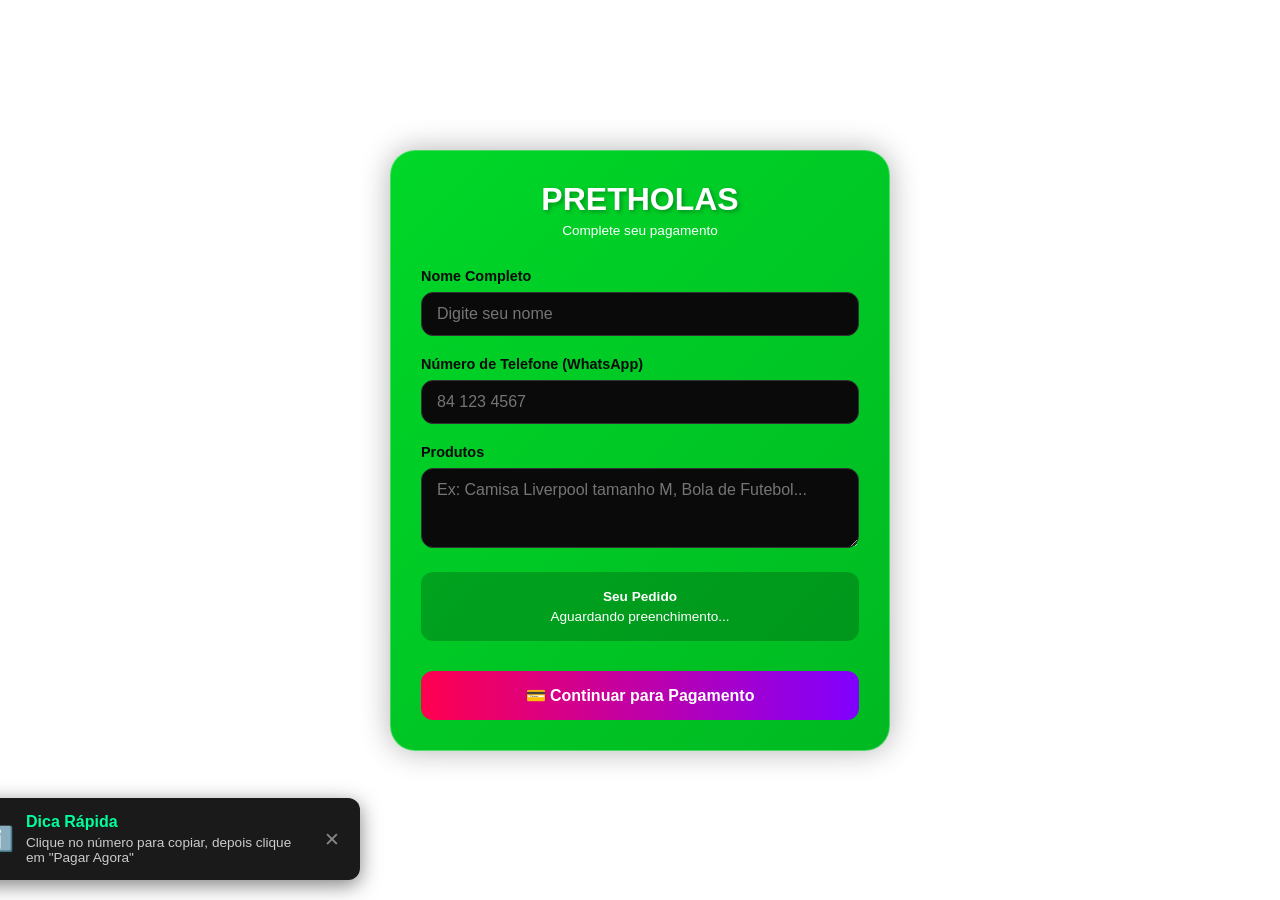
<file: checkout.html>
<!DOCTYPE html>
<html lang="pt">
<head>
<meta charset="UTF-8">
<meta name="viewport" content="width=device-width, initial-scale=1.0, user-scalable=yes">
<title>Pretholas - Finalizar Pagamento</title>

<style>
* {
    margin: 0;
    padding: 0;
    box-sizing: border-box;
}

body {
    background: #ffffff;
    color: #ffffff;
    font-family: 'Segoe UI', Tahoma, Geneva, Verdana, sans-serif;
    padding: 20px;
    min-height: 100vh;
    display: flex;
    justify-content: center;
    align-items: center;
}

.container {
    max-width: 500px;
    width: 100%;
    margin: auto;
}

.checkout-card {
    background: linear-gradient(135deg, #00d728, #00b922);
    border-radius: 25px;
    padding: 30px;
    box-shadow: 0 0 30px rgba(0,0,0,0.3);
    animation: fadeInUp 0.5s ease;
    border: 1px solid rgba(255,255,255,0.3);
}

@keyframes fadeInUp {
    from {
        opacity: 0;
        transform: translateY(30px);
    }
    to {
        opacity: 1;
        transform: translateY(0);
    }
}

.logo {
    text-align: center;
    font-size: 2rem;
    font-weight: bold;
    color: #fff;
    text-shadow: 2px 2px 4px rgba(0,0,0,0.3);
    margin-bottom: 5px;
}

.subtitle {
    text-align: center;
    color: #ffffff;
    margin-bottom: 30px;
    font-size: 0.85rem;
}

.form-group {
    margin-bottom: 20px;
}

label {
    display: block;
    margin-bottom: 8px;
    color: #0a0a0a;
    font-weight: bold;
    font-size: 0.9rem;
}

input, textarea {
    width: 100%;
    padding: 12px 15px;
    background: #0a0a0a;
    border: 1px solid #333;
    border-radius: 12px;
    color: white;
    font-size: 1rem;
    transition: 0.3s;
    font-family: inherit;
}

input:focus, textarea:focus {
    outline: none;
    border-color: #00ff9c;
    box-shadow: 0 0 10px rgba(0,255,156,0.3);
}

textarea {
    resize: vertical;
    min-height: 80px;
}

.order-summary {
    background: rgba(0,0,0,0.2);
    padding: 12px;
    border-radius: 12px;
    margin-bottom: 20px;
    text-align: center;
}

.order-summary p {
    margin: 5px 0;
    font-size: 0.85rem;
}

.btn-primary {
    width: 100%;
    padding: 15px;
    background: linear-gradient(90deg, #ff004f, #8000ff);
    border: none;
    border-radius: 12px;
    color: white;
    font-weight: bold;
    font-size: 1rem;
    cursor: pointer;
    transition: 0.3s;
    margin-top: 10px;
}

.btn-primary:hover {
    transform: translateY(-2px);
    box-shadow: 0 5px 20px rgba(255,0,79,0.4);
}

.cta-buttons {
    display: flex;
    flex-direction: column;
    gap: 20px;
    margin-bottom: 30px;
}

.cta-mpesa, .cta-emola {
    padding: 25px;
    border-radius: 20px;
    text-align: center;
    cursor: pointer;
    transition: 0.3s;
    border: 2px solid;
}

.cta-mpesa {
    background: linear-gradient(135deg, #4CAF50, #2E7D32);
    border-color: #ffffff;
}

.cta-emola {
    background: linear-gradient(135deg, #2196F3, #0b5e7e);
    border-color: #ffffff;
}

.cta-mpesa:hover, .cta-emola:hover {
    transform: scale(1.02);
    box-shadow: 0 10px 30px rgba(0,255,156,0.3);
}

.cta-mpesa h2, .cta-emola h2 {
    font-size: 1.8rem;
    margin-bottom: 10px;
    display: flex;
    align-items: center;
    justify-content: center;
    gap: 10px;
}

.cta-mpesa p, .cta-emola p {
    font-size: 0.9rem;
    opacity: 0.9;
}

.payment-info {
    background: rgba(0,0,0,0.8);
    border-radius: 20px;
    padding: 20px;
    margin-top: 20px;
    animation: slideDown 0.3s ease;
}

@keyframes slideDown {
    from {
        opacity: 0;
        transform: translateY(-20px);
    }
    to {
        opacity: 1;
        transform: translateY(0);
    }
}

.payment-info h3 {
    color: #00ff9c;
    text-align: center;
    margin-bottom: 15px;
}

.copy-number {
    background: linear-gradient(135deg, #c8fcce, #c3fac9);
    border: 2px dashed #ff004f;
    border-radius: 15px;
    padding: 20px;
    text-align: center;
    margin-bottom: 20px;
    cursor: pointer;
    transition: 0.3s;
}

.copy-number:hover {
    border-color: #ffffff;
    transform: scale(1.02);
}

.copy-number .numero {
    font-size: 2rem;
    font-weight: bold;
    letter-spacing: 2px;
    color: #c00000;
    margin: 10px 0;
}

.copy-number small {
    color: #c00000;
    font-size: 0.75rem;
}

.btn-pagar-agora {
    width: 100%;
    padding: 15px;
    background: #ff004f;
    border: none;
    border-radius: 12px;
    color: white;
    font-weight: bold;
    font-size: 1.1rem;
    cursor: pointer;
    transition: 0.3s;
    margin-bottom: 15px;
}

.btn-pagar-agora:hover {
    background: #cc0040;
    transform: scale(1.02);
}

.confirmacao-area {
    background: rgba(0,0,0,0.5);
    border-radius: 12px;
    padding: 15px;
    margin: 15px 0;
}

.confirmacao-area label {
    color: white;
    margin-bottom: 10px;
    display: block;
}

.confirmacao-texto {
    width: 100%;
    min-height: 100px;
    background: #1a1a1a;
    border: 1px solid #00ff9c;
    border-radius: 10px;
    color: #00ff9c;
    padding: 12px;
    font-family: monospace;
    font-size: 0.85rem;
}

.confirmacao-texto:focus {
    outline: none;
    border-color: #ff004f;
}

.btn-confirmar-pedido {
    width: 100%;
    padding: 15px;
    background: #00ff9c;
    border: none;
    border-radius: 12px;
    color: #000000;
    font-weight: bold;
    font-size: 1rem;
    cursor: pointer;
    transition: 0.3s;
    margin-top: 10px;
}

.btn-confirmar-pedido:hover:not(:disabled) {
    background: #00cc7a;
    transform: scale(1.02);
}

.btn-confirmar-pedido:disabled {
    background: #666;
    cursor: not-allowed;
}

.notification {
    position: fixed;
    bottom: 20px;
    left: 20px;
    right: 20px;
    max-width: 400px;
    margin: 0 auto;
    background: #1a1a1a;
    border-left: 4px solid #00ff9c;
    padding: 15px 20px;
    border-radius: 12px;
    box-shadow: 0 5px 20px rgba(0,0,0,0.5);
    transform: translateX(-120%);
    transition: transform 0.3s ease;
    z-index: 1000;
    display: flex;
    align-items: center;
    gap: 12px;
}

.notification.show {
    transform: translateX(0);
}

.notification-icon {
    font-size: 1.5rem;
}

.notification-content {
    flex: 1;
}

.notification-title {
    font-weight: bold;
    margin-bottom: 4px;
    color: #00ff9c;
}

.notification-message {
    font-size: 0.85rem;
    color: #ccc;
}

.notification-close {
    cursor: pointer;
    font-size: 1.2rem;
    color: #888;
}

.btn-voltar {
    width: 100%;
    padding: 12px;
    background: transparent;
    border: 1px solid #333;
    border-radius: 12px;
    color: #ffffff;
    cursor: pointer;
    transition: 0.3s;
    margin-top: 15px;
}

.btn-voltar:hover {
    border-color: #ff004f;
    color: #ff004f;
}

.hidden {
    display: none;
}

.loading {
    display: inline-block;
    width: 20px;
    height: 20px;
    border: 3px solid white;
    border-top-color: transparent;
    border-radius: 50%;
    animation: spin 0.8s linear infinite;
}

@keyframes spin {
    to { transform: rotate(360deg); }
}

@media (max-width: 600px) {
    .checkout-card {
        padding: 20px;
    }
    .cta-mpesa h2, .cta-emola h2 {
        font-size: 1.4rem;
    }
    .copy-number .numero {
        font-size: 1.5rem;
    }
}
</style>
</head>

<body>

<div class="container">
    <div class="checkout-card">
        
        <div class="logo">PRETHOLAS</div>
        <div class="subtitle">Complete seu pagamento</div>
        
        <div id="formSection">
            <form id="paymentForm">
                <div class="form-group">
                    <label>Nome Completo</label>
                    <input type="text" id="nome" placeholder="Digite seu nome" required>
                </div>
                
                <div class="form-group">
                    <label>Número de Telefone (WhatsApp)</label>
                    <input type="tel" id="telefone" placeholder="84 123 4567" required>
                </div>
                
                <div class="form-group">
                    <label>Produtos</label>
                    <textarea id="servico" placeholder="Ex: Camisa Liverpool tamanho M, Bola de Futebol..." required></textarea>
                </div>
                
                <div class="order-summary" id="orderSummary">
                    <p><strong>Seu Pedido</strong></p>
                    <p id="summaryText">Aguardando preenchimento...</p>
                </div>
                
                <button type="submit" class="btn-primary">
                    💳 Continuar para Pagamento
                </button>
            </form>
        </div>
        
        <div id="paymentSection" class="hidden">
            <div class="cta-buttons">
                <div class="cta-mpesa" onclick="mostrarInfoPagamento('mpesa')">
                    <h2>📱 M-Pesa</h2>
                    <p>Pagamentos M-Pesa indisponíveis</p>
                </div>
                
                <div class="cta-emola" onclick="mostrarInfoPagamento('emola')">
                    <h2>💳 e-Mola</h2>
                    <p>Clique para pagar com e-Mola</p>
                </div>
            </div>
            <div id="paymentInfo" class="hidden"></div>
            <button class="btn-voltar" onclick="voltarAoFormulario()">↩️ Voltar e alterar dados</button>
        </div>
        
    </div>
</div>

<div id="notification" class="notification">
    <div class="notification-icon">ℹ️</div>
    <div class="notification-content">
        <div class="notification-title">Dica Rápida</div>
        <div class="notification-message">Clique no número para copiar, depois clique em "Pagar Agora"</div>
    </div>
    <div class="notification-close" onclick="fecharNotificacao()">✕</div>
</div>

<script>
// ===== CONFIGURAÇÃO DA API (RENDER) =====
const API_URL = 'https://pretholas-backend.onrender.com/api';

// Variáveis globais
let pedidoData = {
    nome: '',
    telefone: '',
    servico: ''
};

let metodoPagamentoAtual = '';
let pedidoEnviado = false;
let pedidoId = null;

// Elementos DOM
const formSection = document.getElementById('formSection');
const paymentSection = document.getElementById('paymentSection');
const paymentForm = document.getElementById('paymentForm');
const paymentInfo = document.getElementById('paymentInfo');

// ===== FUNÇÕES DE NOTIFICAÇÃO =====
function mostrarNotificacao(titulo, mensagem, tipo = 'info') {
    const notification = document.getElementById('notification');
    const icon = notification.querySelector('.notification-icon');
    const title = notification.querySelector('.notification-title');
    const message = notification.querySelector('.notification-message');
    
    if (tipo === 'success') {
        icon.innerHTML = '✅';
        title.style.color = '#00ff9c';
    } else if (tipo === 'warning') {
        icon.innerHTML = '⚠️';
        title.style.color = '#ffaa00';
    } else if (tipo === 'error') {
        icon.innerHTML = '❌';
        title.style.color = '#ff004f';
    } else {
        icon.innerHTML = 'ℹ️';
        title.style.color = '#00ff9c';
    }
    
    title.innerHTML = titulo;
    message.innerHTML = mensagem;
    
    notification.classList.add('show');
    setTimeout(() => fecharNotificacao(), 5000);
}

function fecharNotificacao() {
    const notification = document.getElementById('notification');
    notification.classList.remove('show');
}

// ===== FUNÇÕES DO FORMULÁRIO =====
function validarFormulario() {
    pedidoData.nome = document.getElementById('nome').value.trim();
    pedidoData.telefone = document.getElementById('telefone').value.trim();
    pedidoData.servico = document.getElementById('servico').value.trim();
    
    if (!pedidoData.nome || !pedidoData.telefone || !pedidoData.servico) {
        mostrarNotificacao('Campos incompletos', 'Por favor, preencha todos os campos!', 'error');
        return false;
    }
    
    const telefoneRegex = /^[8|7][0-9]{8}$/;
    if (!telefoneRegex.test(pedidoData.telefone.replace(/\s/g, ''))) {
        mostrarNotificacao('Número inválido', 'Use 84xxxxxxx ou 87xxxxxxx (9 dígitos)', 'error');
        return false;
    }
    
    return true;
}

function continuarParaPagamento() {
    if (!validarFormulario()) return;
    
    formSection.classList.add('hidden');
    paymentSection.classList.remove('hidden');
    mostrarNotificacao('Pedido registrado!', `Olá ${pedidoData.nome}, escolha como deseja pagar abaixo.`, 'success');
}

// ===== FUNÇÕES DE PAGAMENTO =====
function mostrarInfoPagamento(metodo) {
    if (metodo === 'mpesa') {
        mostrarNotificacao('Indisponível', 'M-Pesa está temporariamente indisponível. Use e-Mola.', 'warning');
        return;
    }
    
    metodoPagamentoAtual = metodo;
    const numero = '879964482';
    const nomeMetodo = 'e-Mola';
    
    const infoHTML = `
        <div class="payment-info">
            <h3>💰 Pagar com ${nomeMetodo}</h3>
            
            <div class="copy-number" onclick="copiarNumero('${numero}')">
                <div class="numero">${numero.slice(0,3)} ${numero.slice(3,6)} ${numero.slice(6,9)}</div>
                <small>Clique aqui para copiar</small>
            </div>
            
            <button class="btn-pagar-agora" onclick="pagarAgora()">
                📞 Pagar Agora (${nomeMetodo})
            </button>
            
            <div class="confirmacao-area">
                <label>📋 Cole aqui a mensagem de confirmação do pagamento:</label>
                <textarea id="mensagemConfirmacao" class="confirmacao-texto" placeholder="Ex: Confirmação de pagamento - Pedido #123 - 500MT - Código: ABC123..."></textarea>
            </div>
            
            <button class="btn-confirmar-pedido" id="btnConfirmarPedido" onclick="confirmarPedido()">
                ✅ CONFIRMAR PEDIDO
            </button>
            
            <button class="btn-voltar" onclick="voltarParaCTAs()" style="margin-top: 15px;">
                ↩️ Voltar para opções de pagamento
            </button>
        </div>
    `;
    
    paymentInfo.innerHTML = infoHTML;
    paymentInfo.classList.remove('hidden');
    paymentInfo.scrollIntoView({ behavior: 'smooth', block: 'center' });
    
    mostrarNotificacao('Como pagar', '1️⃣ Copie o número\n2️⃣ Clique em "Pagar Agora"\n3️⃣ Envie o valor\n4️⃣ Cole a mensagem de confirmação\n5️⃣ Clique em Confirmar Pedido', 'info');
}

function voltarParaCTAs() {
    paymentInfo.classList.add('hidden');
    paymentInfo.innerHTML = '';
    document.querySelector('.cta-buttons').scrollIntoView({ behavior: 'smooth', block: 'start' });
}

function copiarNumero(numero) {
    navigator.clipboard.writeText(numero).then(() => {
        mostrarNotificacao('Número copiado!', `${numero} copiado com sucesso!`, 'success');
    }).catch(() => {
        const textarea = document.createElement('textarea');
        textarea.value = numero;
        document.body.appendChild(textarea);
        textarea.select();
        document.execCommand('copy');
        document.body.removeChild(textarea);
        mostrarNotificacao('Número copiado!', `${numero} copiado!`, 'success');
    });
}

function pagarAgora() {
    mostrarNotificacao('Abrindo e-Mola', 'O aplicativo de telefone será aberto para completar o pagamento.', 'info');
    window.location.href = 'tel:*898#';
}

function confirmarPedido() {
    if (pedidoEnviado) {
        mostrarNotificacao('⚠️ Pedido já confirmado', 'Seu pedido já foi registrado e enviado para aprovação.', 'warning');
        return;
    }
    
    const mensagemConfirmacao = document.getElementById('mensagemConfirmacao')?.value.trim();
    
    if (!mensagemConfirmacao) {
        mostrarNotificacao('❌ Mensagem obrigatória', 'Por favor, cole a mensagem de confirmação do pagamento antes de continuar.', 'error');
        document.getElementById('mensagemConfirmacao').focus();
        document.getElementById('mensagemConfirmacao').style.border = '2px solid #ff004f';
        return;
    }
    
    document.getElementById('mensagemConfirmacao').style.border = '';
    
    const btnConfirmar = document.getElementById('btnConfirmarPedido');
    if (btnConfirmar) {
        btnConfirmar.disabled = true;
        btnConfirmar.innerHTML = '<span class="loading"></span> Enviando...';
    }
    
    let carrinho = localStorage.getItem('pretholas-carrinho');
    let total = 0;
    let produtosTexto = '';
    
    if (carrinho) {
        carrinho = JSON.parse(carrinho);
        carrinho.forEach(item => {
            total += item.preco * item.quantidade;
            produtosTexto += `${item.nome} x ${item.quantidade}\n`;
        });
    }
    
    const pedido = {
        nome: pedidoData.nome,
        telefone: pedidoData.telefone,
        produtos: produtosTexto,
        total: total,
        metodoPagamento: 'e-Mola',
        status: 'pendente',
        mensagemConfirmacao: mensagemConfirmacao
    };
    
    mostrarNotificacao('📡 Enviando pedido...', 'Aguarde, registrando seu pedido no sistema.', 'info');
    
    fetch(`${API_URL}/pedidos`, {
        method: 'POST',
        headers: {
            'Content-Type': 'application/json'
        },
        body: JSON.stringify(pedido)
    })
    .then(res => res.json())
    .then(data => {
        if (data.sucesso) {
            pedidoEnviado = true;
            pedidoId = data.pedido.id;
            localStorage.removeItem('pretholas-carrinho');
            
            mostrarNotificacao('✅ Pedido registrado!', `Pedido #${data.pedido.id} registrado! Aguarde aprovação.`, 'success');
            
            setTimeout(() => {
                mostrarNotificacao('⏰ Prazo de Atendimento', 'Aguarde até 48h. Caso não seja atendido, contacte: 852158504', 'warning');
            }, 3000);
            
            setTimeout(() => {
                window.location.href = 'index.html';
            }, 8000);
        } else {
            throw new Error('Falha no registro');
        }
    })
    .catch(error => {
        console.error('Erro:', error);
        mostrarNotificacao('Erro', 'Erro de conexão com o servidor.', 'error');
        if (btnConfirmar) {
            btnConfirmar.disabled = false;
            btnConfirmar.innerHTML = '✅ CONFIRMAR PEDIDO';
        }
    });
}

function voltarAoFormulario() {
    formSection.classList.remove('hidden');
    paymentSection.classList.add('hidden');
    paymentInfo.classList.add('hidden');
    paymentInfo.innerHTML = '';
    mostrarNotificacao('Voltando', 'Você pode alterar os dados do seu pedido.', 'info');
    formSection.scrollIntoView({ behavior: 'smooth', block: 'start' });
}

function atualizarResumo() {
    const nome = document.getElementById('nome')?.value;
    const servico = document.getElementById('servico')?.value;
    const summaryText = document.getElementById('summaryText');
    
    if (nome && servico && summaryText) {
        summaryText.innerHTML = `👤 ${nome}<br>📦 ${servico.substring(0, 50)}...`;
    } else if (summaryText) {
        summaryText.innerHTML = 'Aguardando preenchimento...';
    }
}

// Event Listeners
if (paymentForm) {
    paymentForm.addEventListener('submit', (e) => {
        e.preventDefault();
        continuarParaPagamento();
    });
}

if (document.getElementById('nome') && document.getElementById('servico')) {
    document.getElementById('nome').addEventListener('input', atualizarResumo);
    document.getElementById('servico').addEventListener('input', atualizarResumo);
}

setTimeout(() => {
    mostrarNotificacao('Bem-vindo!', 'Preencha o formulário para continuar.', 'info');
}, 1000);
</script>
</body>
</html>
</file>
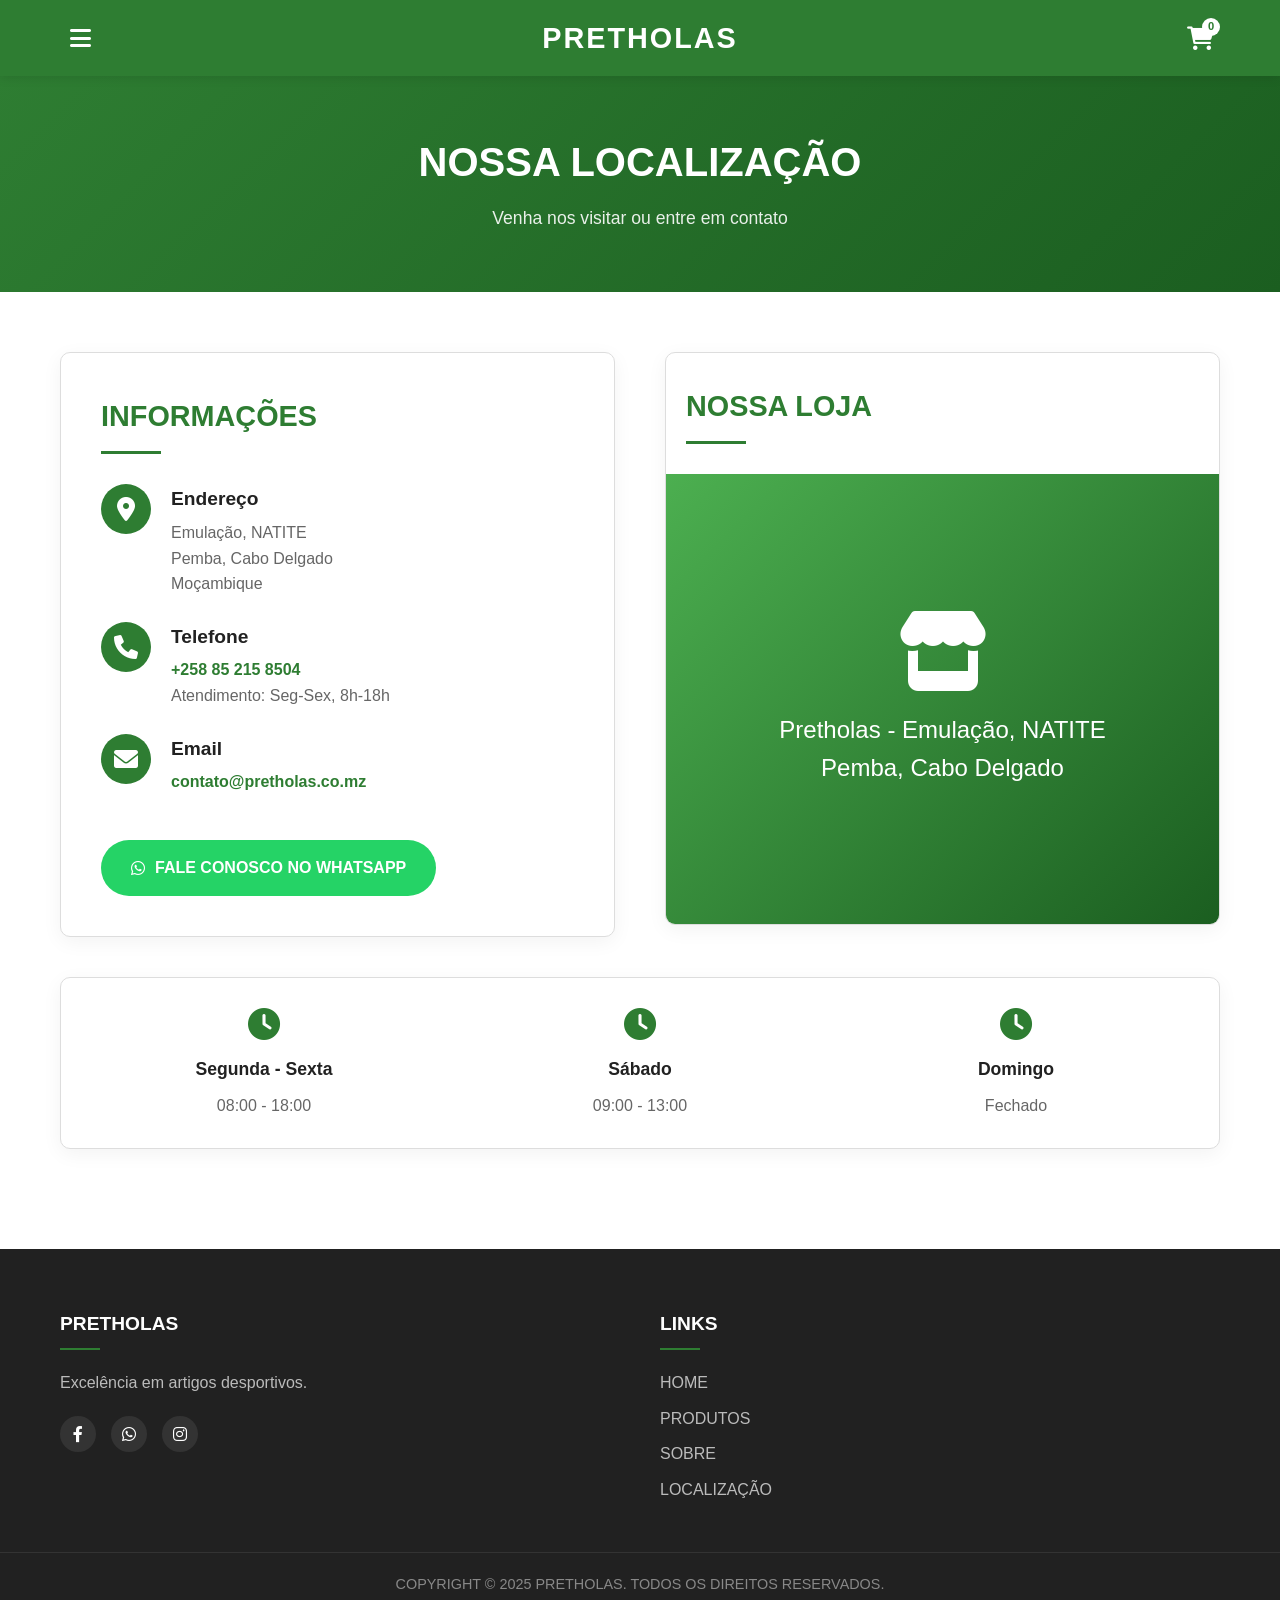
<file: localizacao.html>
<!DOCTYPE html>
<html lang="pt-BR">
<head>
    <meta charset="UTF-8">
    <meta name="viewport" content="width=device-width, initial-scale=1.0">
    <title>Localização - Pretholas</title>
    <link rel="stylesheet" href="https://cdnjs.cloudflare.com/ajax/libs/font-awesome/6.0.0/css/all.min.css">
    <style>
        /* ===== RESET E CONFIGURAÇÕES GLOBAIS ===== */
        * {
            margin: 0;
            padding: 0;
            box-sizing: border-box;
            font-family: 'Segoe UI', Tahoma, Geneva, Verdana, sans-serif;
        }

        :root {
            --verde-principal: #2e7d32;
            --verde-claro: #4caf50;
            --verde-escuro: #1b5e20;
            --branco: #ffffff;
            --cinza: #f5f5f5;
            --cinza-escuro: #666;
            --cinza-borda: #ddd;
            --preto: #212121;
        }

        body {
            background-color: var(--branco);
            color: var(--preto);
            line-height: 1.6;
            overflow-x: hidden;
        }

        .container {
            max-width: 1200px;
            margin: 0 auto;
            padding: 0 20px;
        }

        /* ===== HEADER VERDE FIXO (MESMO DO INDEX) ===== */
        .header {
            position: fixed;
            top: 0;
            left: 0;
            width: 100%;
            background-color: var(--verde-principal);
            box-shadow: 0 2px 10px rgba(0,0,0,0.1);
            z-index: 1000;
            padding: 15px 0;
        }

        .header-container {
            max-width: 1200px;
            margin: 0 auto;
            padding: 0 20px;
            display: flex;
            justify-content: space-between;
            align-items: center;
        }

        .menu-toggle {
            cursor: pointer;
            color: var(--branco);
            font-size: 1.5rem;
            width: 40px;
            height: 40px;
            display: flex;
            align-items: center;
            justify-content: center;
            transition: background 0.3s;
            border-radius: 5px;
        }

        .menu-toggle:hover {
            background-color: rgba(255,255,255,0.1);
        }

        .logo h1 {
            font-size: 1.8rem;
            font-weight: 700;
            color: var(--branco);
            letter-spacing: 2px;
        }

        .cart-icon {
            position: relative;
            cursor: pointer;
            font-size: 1.5rem;
            color: var(--branco);
            width: 40px;
            height: 40px;
            display: flex;
            align-items: center;
            justify-content: center;
            transition: background 0.3s;
            border-radius: 5px;
        }

        .cart-icon:hover {
            background-color: rgba(255,255,255,0.1);
        }

        .cart-count {
            position: absolute;
            top: 0;
            right: 0;
            background-color: var(--branco);
            color: var(--verde-principal);
            font-size: 0.7rem;
            font-weight: 600;
            width: 18px;
            height: 18px;
            border-radius: 50%;
            display: flex;
            align-items: center;
            justify-content: center;
        }

        /* ===== MENU LATERAL ===== */
        .side-menu {
            position: fixed;
            top: 0;
            left: -300px;
            width: 280px;
            height: 100vh;
            background-color: var(--branco);
            box-shadow: 2px 0 10px rgba(0,0,0,0.1);
            transition: left 0.3s ease;
            z-index: 1002;
            display: flex;
            flex-direction: column;
        }

        .side-menu.active {
            left: 0;
        }

        .side-menu-header {
            display: flex;
            justify-content: space-between;
            align-items: center;
            padding: 20px;
            border-bottom: 1px solid var(--cinza-borda);
        }

        .side-menu-header h3 {
            color: var(--verde-principal);
        }

        .close-menu {
            background: none;
            border: none;
            font-size: 1.5rem;
            cursor: pointer;
            color: var(--cinza-escuro);
            width: 40px;
            height: 40px;
            display: flex;
            align-items: center;
            justify-content: center;
            border-radius: 5px;
        }

        .close-menu:hover {
            background-color: var(--cinza);
        }

        .side-menu-items {
            list-style: none;
            padding: 20px 0;
            flex: 1;
        }

        .side-menu-items li a {
            display: flex;
            align-items: center;
            gap: 15px;
            padding: 15px 20px;
            text-decoration: none;
            color: var(--preto);
            transition: all 0.3s;
        }

        .side-menu-items li a:hover {
            background-color: var(--cinza);
            color: var(--verde-principal);
        }

        .side-menu-items li a i {
            width: 20px;
            color: var(--verde-principal);
        }

        .side-menu-items li a.active {
            background-color: var(--cinza);
            color: var(--verde-principal);
            font-weight: 600;
        }

        .menu-overlay {
            position: fixed;
            top: 0;
            left: 0;
            width: 100%;
            height: 100%;
            background-color: rgba(0,0,0,0.5);
            z-index: 1001;
            display: none;
        }

        .menu-overlay.active {
            display: block;
        }

        /* ===== CARRINHO DROPDOWN ===== */
        .cart-dropdown {
            position: absolute;
            top: 70px;
            right: 20px;
            width: 350px;
            background-color: var(--branco);
            border-radius: 8px;
            box-shadow: 0 5px 20px rgba(0,0,0,0.15);
            z-index: 1001;
            display: none;
        }

        .cart-dropdown.active {
            display: block;
        }

        .cart-header {
            display: flex;
            justify-content: space-between;
            align-items: center;
            padding: 15px 20px;
            border-bottom: 1px solid var(--cinza-borda);
        }

        .cart-header h3 {
            color: var(--verde-principal);
            font-size: 1rem;
        }

        .close-cart {
            background: none;
            border: none;
            font-size: 1.2rem;
            cursor: pointer;
            color: var(--cinza-escuro);
        }

        .cart-items {
            max-height: 300px;
            overflow-y: auto;
            padding: 10px;
        }

        .cart-empty {
            text-align: center;
            color: var(--cinza-escuro);
            padding: 20px;
        }

        .cart-item {
            display: flex;
            align-items: center;
            gap: 10px;
            padding: 10px;
            border-bottom: 1px solid var(--cinza-borda);
        }

        .cart-item-img {
            width: 50px;
            height: 50px;
            object-fit: cover;
            border-radius: 5px;
        }

        .cart-item-info {
            flex: 1;
        }

        .cart-item-name {
            font-weight: 600;
            font-size: 0.9rem;
        }

        .cart-item-price {
            color: var(--verde-principal);
            font-weight: 600;
            font-size: 0.9rem;
        }

        .cart-item-remove {
            color: #ff4444;
            cursor: pointer;
            font-size: 1rem;
        }

        .cart-footer {
            padding: 15px 20px;
            border-top: 1px solid var(--cinza-borda);
        }

        .cart-total {
            display: flex;
            justify-content: space-between;
            margin-bottom: 15px;
            font-weight: 600;
        }

        .btn-checkout {
            width: 100%;
            background-color: var(--verde-principal);
            color: var(--branco);
            border: none;
            padding: 12px;
            border-radius: 5px;
            font-weight: 600;
            cursor: pointer;
            transition: background 0.3s;
            display: flex;
            align-items: center;
            justify-content: center;
            gap: 10px;
        }

        .btn-checkout:hover {
            background-color: var(--verde-escuro);
        }

        /* ===== ESTILOS ESPECÍFICOS DA PÁGINA DE LOCALIZAÇÃO ===== */
        .page-header {
            margin-top: 70px;
            background: linear-gradient(135deg, var(--verde-principal), var(--verde-escuro));
            color: var(--branco);
            padding: 60px 0;
            text-align: center;
        }

        .page-header h1 {
            font-size: 2.5rem;
            margin-bottom: 10px;
        }

        .page-header p {
            font-size: 1.1rem;
            opacity: 0.9;
        }

        .localizacao-completa {
            padding: 60px 0;
        }

        .localizacao-grid {
            display: grid;
            grid-template-columns: 1fr 1fr;
            gap: 50px;
            align-items: start;
        }

        .info-card {
            background-color: var(--branco);
            border-radius: 10px;
            padding: 40px;
            box-shadow: 0 5px 20px rgba(0,0,0,0.05);
            border: 1px solid var(--cinza-borda);
        }

        .info-card h2 {
            color: var(--verde-principal);
            font-size: 1.8rem;
            margin-bottom: 30px;
            position: relative;
            padding-bottom: 15px;
        }

        .info-card h2::after {
            content: '';
            position: absolute;
            left: 0;
            bottom: 0;
            width: 60px;
            height: 3px;
            background-color: var(--verde-principal);
        }

        .info-detalhe {
            display: flex;
            align-items: flex-start;
            gap: 20px;
            margin-bottom: 25px;
        }

        .info-icon {
            width: 50px;
            height: 50px;
            background-color: var(--verde-principal);
            color: var(--branco);
            border-radius: 50%;
            display: flex;
            align-items: center;
            justify-content: center;
            font-size: 1.5rem;
            flex-shrink: 0;
        }

        .info-texto h3 {
            font-size: 1.2rem;
            margin-bottom: 5px;
            color: var(--preto);
        }

        .info-texto p {
            color: var(--cinza-escuro);
            line-height: 1.6;
        }

        .info-texto a {
            color: var(--verde-principal);
            text-decoration: none;
            font-weight: 600;
        }

        .info-texto a:hover {
            text-decoration: underline;
        }

        /* Card de imagem (substituiu o mapa) */
        .imagem-card {
            background-color: var(--branco);
            border-radius: 10px;
            overflow: hidden;
            box-shadow: 0 5px 20px rgba(0,0,0,0.05);
            border: 1px solid var(--cinza-borda);
        }

        .imagem-card h2 {
            color: var(--verde-principal);
            font-size: 1.8rem;
            margin-bottom: 30px;
            position: relative;
            padding-bottom: 15px;
            padding-left: 20px;
            padding-top: 30px;
        }

        .imagem-card h2::after {
            content: '';
            position: absolute;
            left: 20px;
            bottom: 0;
            width: 60px;
            height: 3px;
            background-color: var(--verde-principal);
        }

        .imagem-container {
            width: 100%;
            height: 450px;
            background: linear-gradient(135deg, var(--verde-claro), var(--verde-escuro));
            display: flex;
            align-items: center;
            justify-content: center;
            color: var(--branco);
            font-size: 1.5rem;
            text-align: center;
            padding: 20px;
        }

        .imagem-container i {
            font-size: 5rem;
            margin-bottom: 20px;
            display: block;
        }

        .horario-card {
            margin-top: 40px;
            background-color: var(--branco);
            border-radius: 10px;
            padding: 30px;
            box-shadow: 0 5px 20px rgba(0,0,0,0.05);
            border: 1px solid var(--cinza-borda);
            display: grid;
            grid-template-columns: repeat(auto-fit, minmax(200px, 1fr));
            gap: 30px;
        }

        .horario-item {
            text-align: center;
        }

        .horario-item i {
            font-size: 2rem;
            color: var(--verde-principal);
            margin-bottom: 15px;
        }

        .horario-item h4 {
            font-size: 1.1rem;
            margin-bottom: 10px;
            color: var(--preto);
        }

        .horario-item p {
            color: var(--cinza-escuro);
        }

        .whatsapp-btn {
            display: inline-flex;
            align-items: center;
            gap: 10px;
            background-color: #25D366;
            color: var(--branco);
            padding: 15px 30px;
            border-radius: 50px;
            text-decoration: none;
            font-weight: 600;
            margin-top: 20px;
            transition: all 0.3s;
        }

        .whatsapp-btn:hover {
            background-color: #128C7E;
            transform: translateY(-2px);
        }

        /* ===== FOOTER ===== */
        footer {
            background-color: var(--preto);
            color: var(--branco);
            padding: 60px 0 0;
            margin-top: 40px;
        }

        .footer-container {
            max-width: 1200px;
            margin: 0 auto;
            padding: 0 20px;
            display: grid;
            grid-template-columns: repeat(auto-fit, minmax(250px, 1fr));
            gap: 40px;
            margin-bottom: 40px;
        }

        .footer-col h3 {
            font-size: 1.2rem;
            margin-bottom: 20px;
            position: relative;
            padding-bottom: 10px;
            color: var(--branco);
        }

        .footer-col h3::after {
            content: '';
            position: absolute;
            left: 0;
            bottom: 0;
            width: 40px;
            height: 2px;
            background-color: var(--verde-principal);
        }

        .footer-col p {
            color: #bbb;
            margin-bottom: 10px;
        }

        .footer-col ul {
            list-style: none;
        }

        .footer-col ul li {
            margin-bottom: 10px;
        }

        .footer-col ul li a {
            color: #bbb;
            text-decoration: none;
            transition: color 0.3s;
        }

        .footer-col ul li a:hover {
            color: var(--verde-principal);
        }

        .social-links {
            display: flex;
            gap: 15px;
            margin-top: 20px;
        }

        .social-links a {
            display: flex;
            align-items: center;
            justify-content: center;
            width: 36px;
            height: 36px;
            background-color: #333;
            color: var(--branco);
            border-radius: 50%;
            text-decoration: none;
            transition: all 0.3s;
        }

        .social-links a:hover {
            background-color: var(--verde-principal);
            transform: translateY(-3px);
        }

        .footer-bottom {
            text-align: center;
            padding: 20px;
            border-top: 1px solid #333;
            color: #888;
            font-size: 0.9rem;
        }

        /* ===== RESPONSIVIDADE ===== */
        @media (max-width: 768px) {
            .localizacao-grid {
                grid-template-columns: 1fr;
                gap: 30px;
            }

            .info-card, .imagem-card {
                padding: 20px;
            }

            .horario-card {
                grid-template-columns: 1fr;
            }
        }

        @media (max-width: 480px) {
            .cart-dropdown {
                width: calc(100% - 20px);
                right: 10px;
            }
            
            .logo h1 {
                font-size: 1.4rem;
            }
        }
    </style>
</head>
<body>
    <!-- HEADER (mesmo do index) -->
    <header class="header">
        <div class="header-container">
            <div class="menu-toggle" id="menuToggle">
                <i class="fas fa-bars"></i>
            </div>
            <div class="logo">
                <h1>PRETHOLAS</h1>
            </div>
            <div class="cart-icon" id="cartToggle">
                <i class="fas fa-shopping-cart"></i>
                <span class="cart-count" id="cartCount">0</span>
            </div>
        </div>
    </header>

    <!-- MENU LATERAL -->
    <div class="side-menu" id="sideMenu">
        <div class="side-menu-header">
            <h3>MENU</h3>
            <button class="close-menu" id="closeMenu">&times;</button>
        </div>
        <ul class="side-menu-items">
            <li><a href="index.html"><i class="fas fa-home"></i> HOME</a></li>
            <li><a href="index.html"><i class="fas fa-tshirt"></i> PRODUTOS</a></li> <!-- Link para index -->
            <li><a href="sobre.html"><i class="fas fa-info-circle"></i> SOBRE</a></li>
            <li><a href="localizacao.html" class="active"><i class="fas fa-map-marker-alt"></i> LOCALIZAÇÃO</a></li>
        </ul>
    </div>

    <!-- OVERLAY DO MENU -->
    <div class="menu-overlay" id="menuOverlay"></div>

    <!-- CARRINHO DROPDOWN -->
    <div class="cart-dropdown" id="cartDropdown">
        <div class="cart-header">
            <h3>SEU CARRINHO</h3>
            <button class="close-cart" id="closeCart">&times;</button>
        </div>
        <div class="cart-items" id="cartItems">
            <p class="cart-empty">Seu carrinho está vazio</p>
        </div>
        <div class="cart-footer">
            <div class="cart-total">
                <span>Total:</span>
                <span id="cartTotal">0.00MT</span>
            </div>
            <button class="btn-checkout" id="btnCheckout" onclick="checkout()">
                FINALIZAR PEDIDO <i class="fas fa-arrow-right"></i>
            </button>
        </div>
    </div>

    <!-- CABEÇALHO DA PÁGINA -->
    <section class="page-header">
        <div class="container">
            <h1>NOSSA LOCALIZAÇÃO</h1>
            <p>Venha nos visitar ou entre em contato</p>
        </div>
    </section>

    <!-- CONTEÚDO PRINCIPAL -->
    <section class="localizacao-completa">
        <div class="container">
            <div class="localizacao-grid">
                <!-- Informações de contato -->
                <div class="info-card">
                    <h2>INFORMAÇÕES</h2>
                    
                    <div class="info-detalhe">
                        <div class="info-icon">
                            <i class="fas fa-map-marker-alt"></i>
                        </div>
                        <div class="info-texto">
                            <h3>Endereço</h3>
                            <p>Emulação, NATITE<br>
                            Pemba, Cabo Delgado<br>
                            Moçambique</p>
                        </div>
                    </div>

                    <div class="info-detalhe">
                        <div class="info-icon">
                            <i class="fas fa-phone"></i>
                        </div>
                        <div class="info-texto">
                            <h3>Telefone</h3>
                            <p><a href="tel:+258852158504">+258 85 215 8504</a></p>
                            <p>Atendimento: Seg-Sex, 8h-18h</p>
                        </div>
                    </div>

                    <div class="info-detalhe">
                        <div class="info-icon">
                            <i class="fas fa-envelope"></i>
                        </div>
                        <div class="info-texto">
                            <h3>Email</h3>
                            <p><a href="mailto:contato@pretholas.co.mz">contato@pretholas.co.mz</a></p>
                        </div>
                    </div>

                    <a href="https://wa.me/258852158504" class="whatsapp-btn" target="_blank">
                        <i class="fab fa-whatsapp"></i>
                        FALE CONOSCO NO WHATSAPP
                    </a>
                </div>

                <!-- Imagem ilustrativa (substituiu o mapa) -->
                <div class="imagem-card">
                    <h2>NOSSA LOJA</h2>
                    <div class="imagem-container">
                        <div>
                            <i class="fas fa-store"></i>
                            <p>Pretholas - Emulação, NATITE<br>Pemba, Cabo Delgado</p>
                        </div>
                    </div>
                </div>
            </div>

            <!-- Horário de funcionamento -->
            <div class="horario-card">
                <div class="horario-item">
                    <i class="fas fa-clock"></i>
                    <h4>Segunda - Sexta</h4>
                    <p>08:00 - 18:00</p>
                </div>
                <div class="horario-item">
                    <i class="fas fa-clock"></i>
                    <h4>Sábado</h4>
                    <p>09:00 - 13:00</p>
                </div>
                <div class="horario-item">
                    <i class="fas fa-clock"></i>
                    <h4>Domingo</h4>
                    <p>Fechado</p>
                </div>
            </div>
        </div>
    </section>

    <!-- FOOTER -->
    <footer>
        <div class="footer-container">
            <div class="footer-col">
                <h3>PRETHOLAS</h3>
                <p>Excelência em artigos desportivos.</p>
                <div class="social-links">
                    <a href="https://facebook.com/jamaldinejumaSumila"><i class="fab fa-facebook-f"></i></a>
                    <a href="https://wa.me/258852158504"><i class="fab fa-whatsapp"></i></a>
                    <a href="#"><i class="fab fa-instagram"></i></a>
                </div>
            </div>
            <div class="footer-col">
                <h3>LINKS</h3>
                <ul>
                    <li><a href="index.html">HOME</a></li>
                    <li><a href="index.html">PRODUTOS</a></li>
                    <li><a href="sobre.html">SOBRE</a></li>
                    <li><a href="localizacao.html">LOCALIZAÇÃO</a></li>
                </ul>
            </div>
        </div>
        <div class="footer-bottom">
            <p>COPYRIGHT © 2025 PRETHOLAS. TODOS OS DIREITOS RESERVADOS.</p>
        </div>
    </footer>

    <script>
        // ===== VARIÁVEIS GLOBAIS =====
        let carrinho = [];

        // ===== FUNÇÕES DO CARRINHO =====
        function carregarCarrinho() {
            const salvo = localStorage.getItem('pretholas-carrinho');
            if (salvo) {
                carrinho = JSON.parse(salvo);
                atualizarCarrinho();
            }
        }

        function atualizarCarrinho() {
            const totalItems = carrinho.reduce((total, item) => total + item.quantidade, 0);
            document.getElementById('cartCount').textContent = totalItems;
            
            const cartItems = document.getElementById('cartItems');
            const cartTotal = document.getElementById('cartTotal');
            
            if (carrinho.length === 0) {
                cartItems.innerHTML = '<p class="cart-empty">Seu carrinho está vazio</p>';
                cartTotal.textContent = '0.00MT';
            } else {
                let html = '';
                let total = 0;
                
                carrinho.forEach(item => {
                    total += item.preco * item.quantidade;
                    html += `
                        <div class="cart-item">
                            <img src="${item.imagem}" alt="${item.nome}" class="cart-item-img" 
                                 onerror="this.src='https://via.placeholder.com/50x50?text=Prod'">
                            <div class="cart-item-info">
                                <div class="cart-item-name">${item.nome}</div>
                                <div class="cart-item-price">${item.preco.toFixed(2)}MT x ${item.quantidade}</div>
                            </div>
                            <i class="fas fa-trash cart-item-remove" onclick="removerDoCarrinho(${item.id})"></i>
                        </div>
                    `;
                });
                
                cartItems.innerHTML = html;
                cartTotal.textContent = total.toFixed(2) + 'MT';
            }
        }

        function removerDoCarrinho(id) {
            carrinho = carrinho.filter(item => item.id !== id);
            atualizarCarrinho();
            localStorage.setItem('pretholas-carrinho', JSON.stringify(carrinho));
        }

        function checkout() {
            if (carrinho.length === 0) {
                alert('Seu carrinho está vazio!');
                return;
            }
            
            let msg = "🛒 *NOVO PEDIDO - PRETHOLAS* 🛒\n\n";
            carrinho.forEach(item => {
                msg += `${item.nome} - ${item.preco.toFixed(2)}MT x ${item.quantidade}\n`;
            });
            const total = carrinho.reduce((acc, item) => acc + (item.preco * item.quantidade), 0);
            msg += `\n*Total: ${total.toFixed(2)}MT*`;
            
            window.open(`https://wa.me/258852158504?text=${encodeURIComponent(msg)}`, '_blank');
        }

        // ===== FUNÇÕES DO MENU =====
        function initMenu() {
            const menuToggle = document.getElementById('menuToggle');
            const sideMenu = document.getElementById('sideMenu');
            const menuOverlay = document.getElementById('menuOverlay');
            const closeMenu = document.getElementById('closeMenu');
            
            if (!menuToggle || !sideMenu || !menuOverlay || !closeMenu) return;
            
            menuToggle.addEventListener('click', () => {
                sideMenu.classList.add('active');
                menuOverlay.classList.add('active');
            });
            
            closeMenu.addEventListener('click', () => {
                sideMenu.classList.remove('active');
                menuOverlay.classList.remove('active');
            });
            
            menuOverlay.addEventListener('click', () => {
                sideMenu.classList.remove('active');
                menuOverlay.classList.remove('active');
            });
        }

        function initCart() {
            const cartToggle = document.getElementById('cartToggle');
            const cartDropdown = document.getElementById('cartDropdown');
            const closeCart = document.getElementById('closeCart');
            
            if (!cartToggle || !cartDropdown || !closeCart) return;
            
            cartToggle.addEventListener('click', (e) => {
                e.stopPropagation();
                cartDropdown.classList.toggle('active');
            });
            
            closeCart.addEventListener('click', () => {
                cartDropdown.classList.remove('active');
            });
            
            document.addEventListener('click', (e) => {
                if (!cartDropdown.contains(e.target) && !cartToggle.contains(e.target)) {
                    cartDropdown.classList.remove('active');
                }
            });
        }

        // ===== INICIALIZAÇÃO =====
        document.addEventListener('DOMContentLoaded', function() {
            carregarCarrinho();
            initMenu();
            initCart();
        });
    </script>
</body>
</html>
</file>
